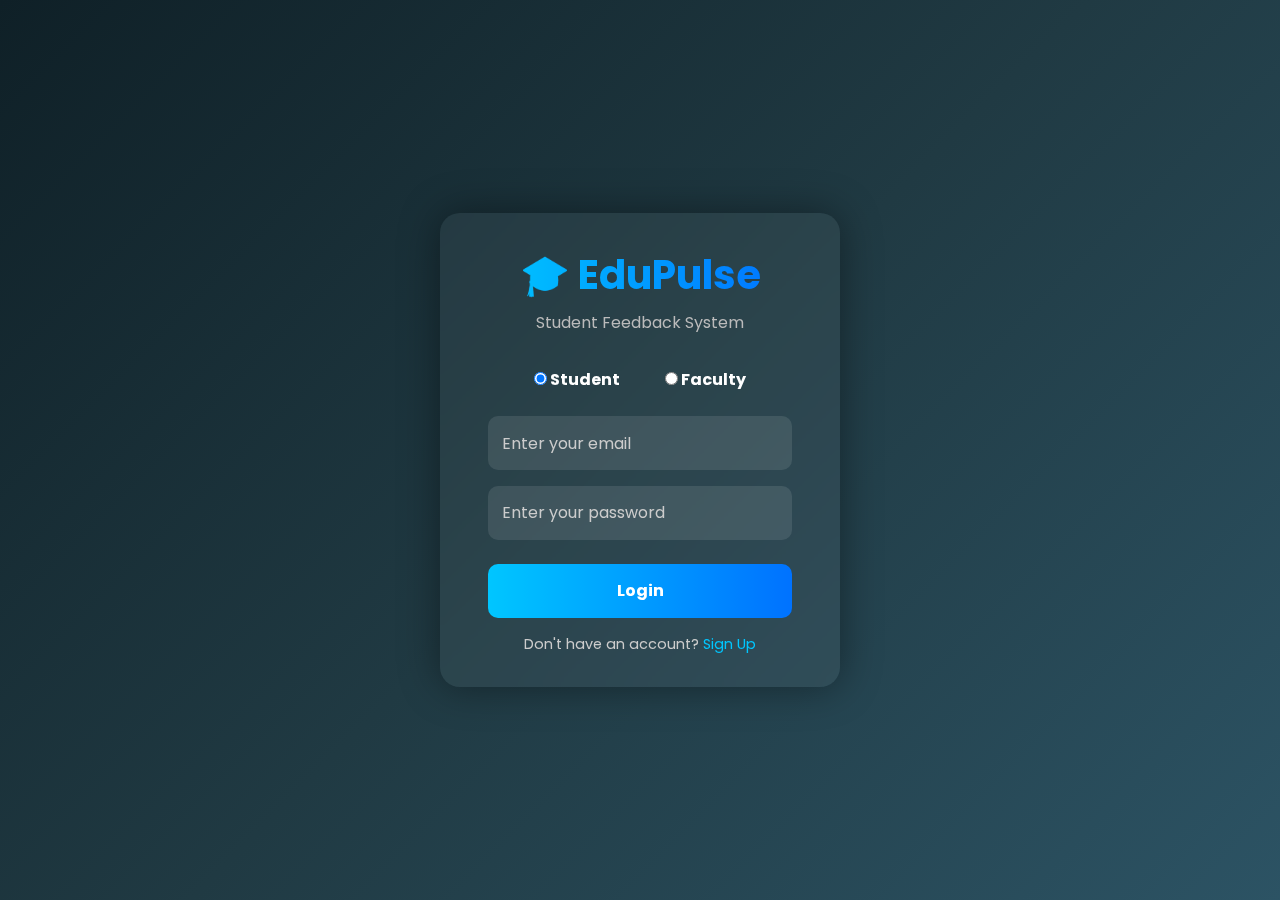
<file: index.html>
<!DOCTYPE html>
<html lang="en">
<head>
  <meta charset="UTF-8">
  <title>EduPulse | Login</title>
  <meta name="viewport" content="width=device-width, initial-scale=1.0">
  <link rel="stylesheet" href="css/style.css">
  <script src="js/app.js" defer></script>
  <link href="https://fonts.googleapis.com/css2?family=Poppins:wght@400;600&display=swap" rel="stylesheet">
</head>
<body class="login-page">
  <div class="login-container">
    <h1 class="app-title">🎓 EduPulse</h1>
    <p class="app-subtitle">Student Feedback System</p>

    <div class="role-select">
      <label><input type="radio" name="role" value="student" checked> Student</label>
      <label><input type="radio" name="role" value="faculty"> Faculty</label>
    </div>

    <form id="loginForm">
      <input type="email" placeholder="Enter your email" required>
      <input type="password" placeholder="Enter your password" required>
      <button type="submit">Login</button>
      <p class="signup-link">Don't have an account? <a href="#">Sign Up</a></p>
    </form>
  </div>
</body>
</html>
</file>
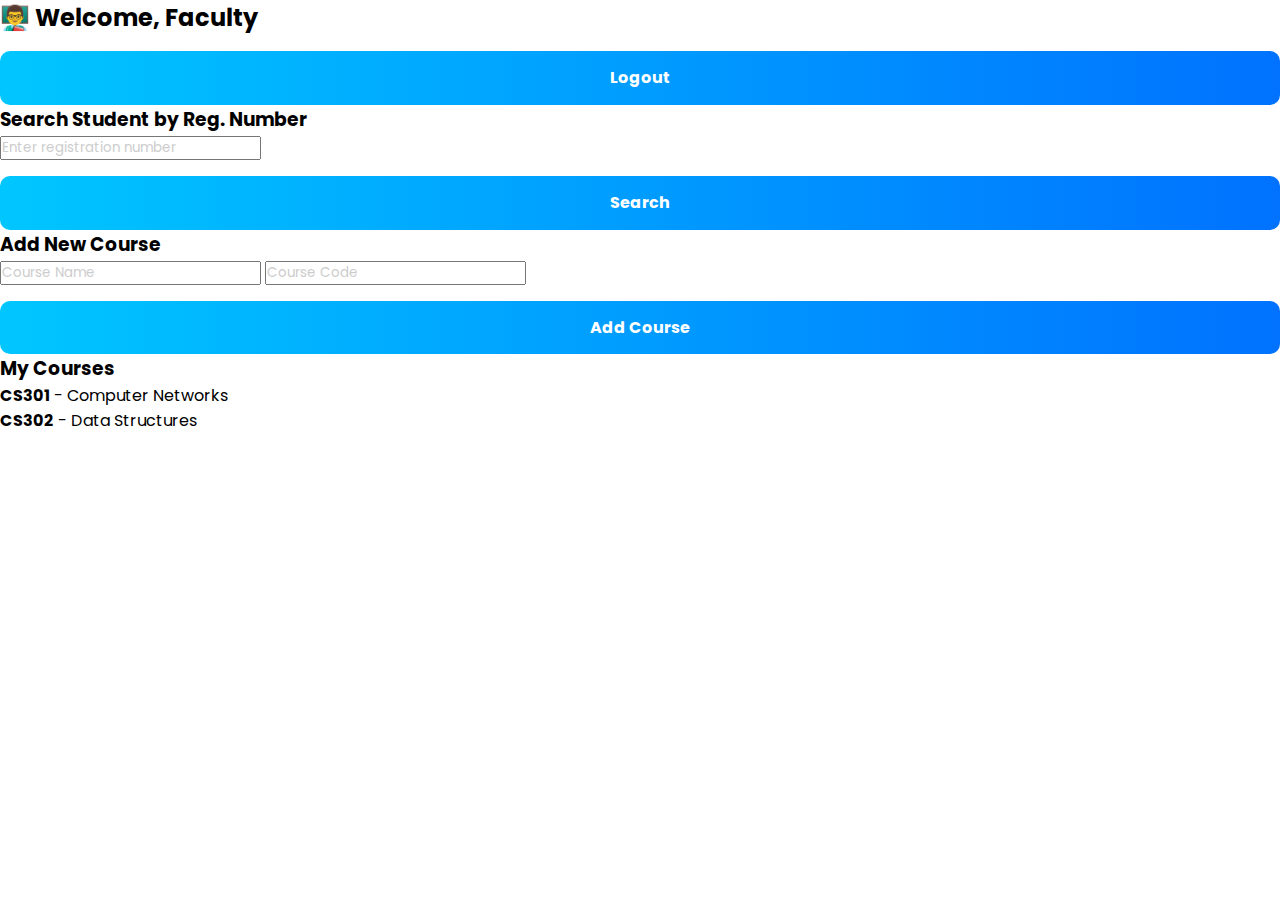
<file: faculty.html>
<!DOCTYPE html>
<html lang="en">
<head>
  <meta charset="UTF-8">
  <title>EduPulse | Faculty Dashboard</title>
  <meta name="viewport" content="width=device-width, initial-scale=1.0">
  <link rel="stylesheet" href="css/style.css">
  <script src="js/app.js" defer></script>
  <link href="https://fonts.googleapis.com/css2?family=Poppins:wght@400;600&display=swap" rel="stylesheet">
</head>
<body class="faculty-page">
  <header class="dashboard-header">
    <h2>👨‍🏫 Welcome, Faculty</h2>
    <button onclick="logout()" class="logout-btn">Logout</button>
  </header>

  <main class="dashboard-content">
    <!-- Search Student -->
    <section class="card">
      <h3>Search Student by Reg. Number</h3>
      <input type="text" placeholder="Enter registration number">
      <button>Search</button>
    </section>

    <!-- Add Course -->
    <section class="card">
      <h3>Add New Course</h3>
      <form id="addCourseForm">
        <input type="text" placeholder="Course Name" required>
        <input type="text" placeholder="Course Code" required>
        <button type="submit">Add Course</button>
      </form>
    </section>

    <!-- View Courses -->
    <section class="card">
      <h3>My Courses</h3>
      <ul class="feedback-list">
        <li><strong>CS301</strong> - Computer Networks</li>
        <li><strong>CS302</strong> - Data Structures</li>
      </ul>
    </section>
  </main>
</body>
</html>
</file>
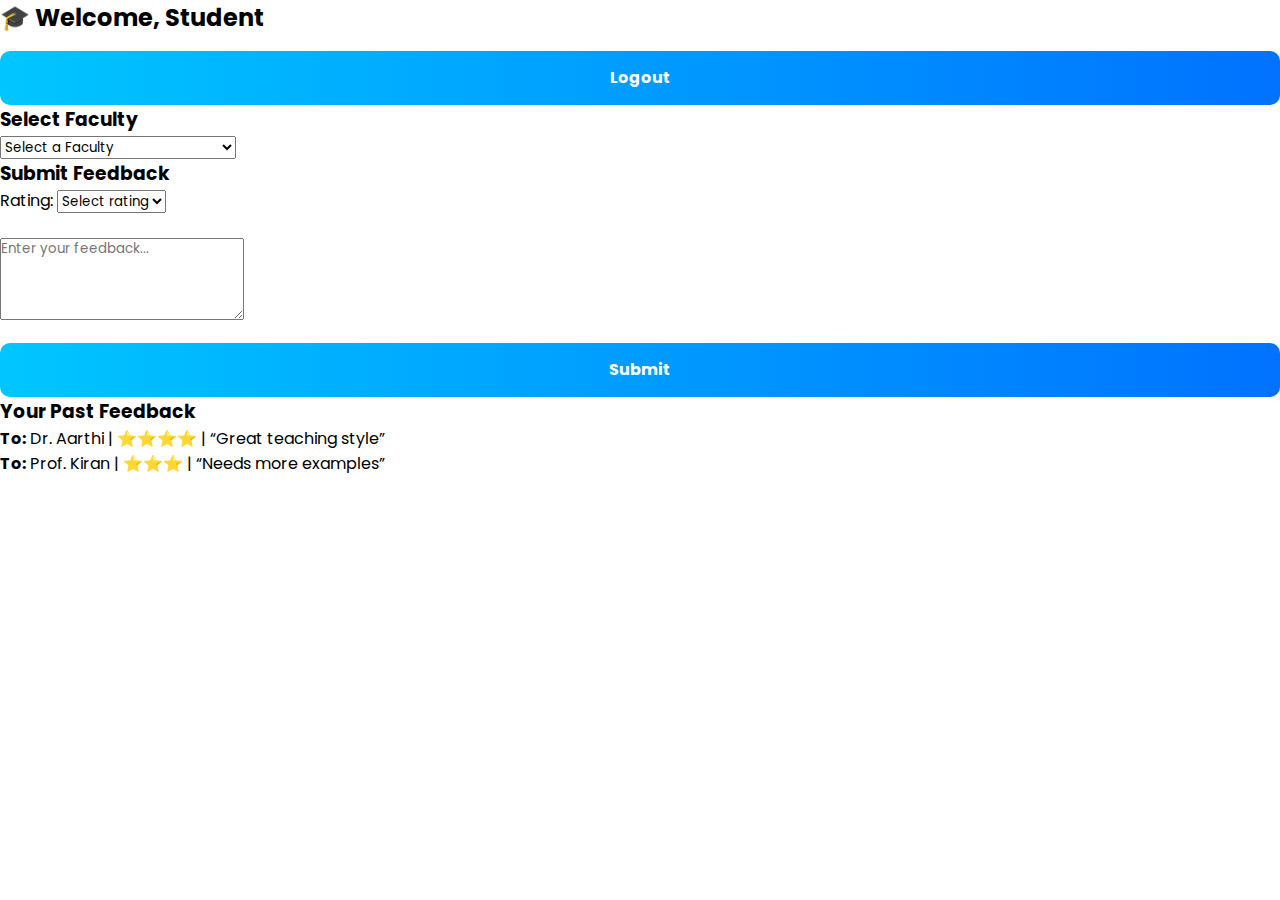
<file: student.html>
<!DOCTYPE html>
<html lang="en">
<head>
  <meta charset="UTF-8">
  <title>EduPulse | Student Dashboard</title>
  <meta name="viewport" content="width=device-width, initial-scale=1.0">
  <link rel="stylesheet" href="css/style.css">
  <script src="js/app.js" defer></script>
  <link href="https://fonts.googleapis.com/css2?family=Poppins:wght@400;600&display=swap" rel="stylesheet">
</head>
<body class="student-page">
  <header class="dashboard-header">
    <h2>🎓 Welcome, Student</h2>
    <button onclick="logout()" class="logout-btn">Logout</button>
  </header>

  <main class="dashboard-content">
    <!-- Faculty Selection -->
    <section class="card">
      <h3>Select Faculty</h3>
      <select id="facultySelect">
        <option disabled selected>Select a Faculty</option>
        <option value="Dr. Aarthi">Dr. Aarthi - Computer Networks</option>
        <option value="Prof. Kiran">Prof. Kiran - Data Structures</option>
        <option value="Dr. Meena">Dr. Meena - Operating Systems</option>
      </select>
    </section>

    <!-- Feedback Form -->
    <section class="card">
      <h3>Submit Feedback</h3>
      <form id="feedbackForm">
        <label>Rating:
          <select required>
            <option disabled selected>Select rating</option>
            <option>⭐⭐⭐⭐⭐</option>
            <option>⭐⭐⭐⭐</option>
            <option>⭐⭐⭐</option>
            <option>⭐⭐</option>
            <option>⭐</option>
          </select>
        </label><br><br>
        <textarea placeholder="Enter your feedback..." rows="4" required></textarea><br>
        <button type="submit">Submit</button>
      </form>
    </section>

    <!-- Feedback History -->
    <section class="card">
      <h3>Your Past Feedback</h3>
      <ul class="feedback-list">
        <li><strong>To:</strong> Dr. Aarthi | ⭐⭐⭐⭐ | “Great teaching style”</li>
        <li><strong>To:</strong> Prof. Kiran | ⭐⭐⭐ | “Needs more examples”</li>
      </ul>
    </section>
  </main>
</body>
</html>
</file>
<file: css/style.css>
/* style.css */

* {
  margin: 0;
  padding: 0;
  box-sizing: border-box;
  font-family: 'Poppins', sans-serif;
}

body.login-page {
  height: 100vh;
  background: linear-gradient(135deg, #0f2027, #203a43, #2c5364);
  display: flex;
  align-items: center;
  justify-content: center;
  color: white;
  animation: fadeIn 1.2s ease-in-out;
}

.login-container {
  background: rgba(255, 255, 255, 0.05);
  border-radius: 20px;
  padding: 2rem 3rem;
  box-shadow: 0 0 40px rgba(0, 0, 0, 0.4);
  width: 90%;
  max-width: 400px;
  backdrop-filter: blur(8px);
  text-align: center;
  animation: floatIn 0.8s ease-in-out;
}

.app-title {
  font-size: 2.5rem;
  font-weight: bold;
  margin-bottom: 0.3rem;
  background: linear-gradient(to right, #00c6ff, #0072ff);
  -webkit-background-clip: text;
  -webkit-text-fill-color: transparent;
}

.app-subtitle {
  font-size: 1rem;
  color: #bbb;
  margin-bottom: 2rem;
}

.role-select {
  display: flex;
  justify-content: space-evenly;
  margin-bottom: 1rem;
  font-size: 1rem;
  font-weight: bold;
}

input[type="email"],
input[type="password"] {
  width: 100%;
  padding: 0.9rem;
  margin: 0.5rem 0;
  border-radius: 10px;
  border: none;
  font-size: 1rem;
  outline: none;
  background: rgba(255,255,255,0.1);
  color: white;
  transition: 0.3s;
}

input::placeholder {
  color: #ccc;
}

button {
  width: 100%;
  padding: 0.9rem;
  margin-top: 1rem;
  border-radius: 10px;
  border: none;
  background: linear-gradient(to right, #00c6ff, #0072ff);
  color: white;
  font-size: 1rem;
  font-weight: bold;
  cursor: pointer;
  transition: transform 0.3s ease, box-shadow 0.3s ease;
}

button:hover {
  transform: translateY(-3px);
  box-shadow: 0 8px 20px rgba(0, 198, 255, 0.4);
}

.signup-link {
  margin-top: 1rem;
  font-size: 0.9rem;
  color: #ccc;
}

.signup-link a {
  color: #00c6ff;
  text-decoration: none;
}

@keyframes fadeIn {
  from { opacity: 0; }
  to { opacity: 1; }
}

@keyframes floatIn {
  from {
    transform: translateY(30px);
    opacity: 0;
  }
  to {
    transform: translateY(0);
    opacity: 1;
  }
}
</file>
